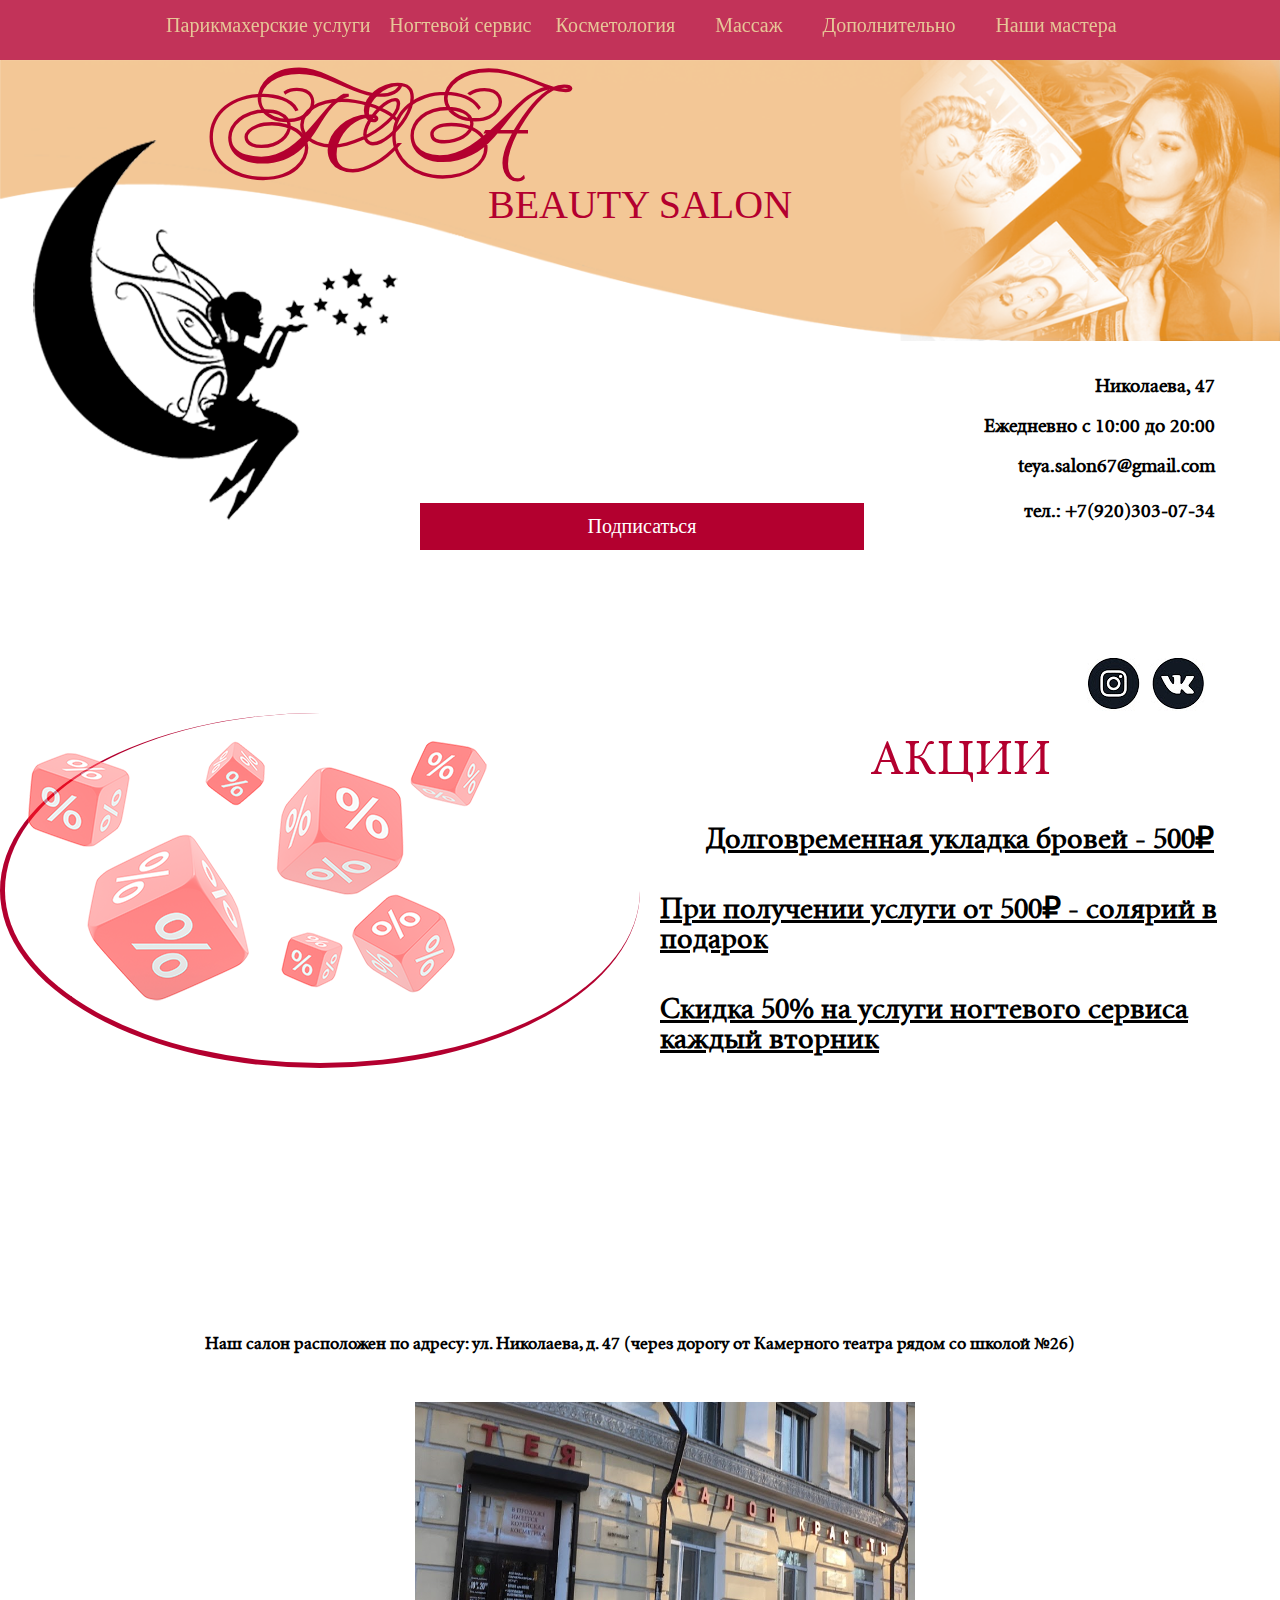
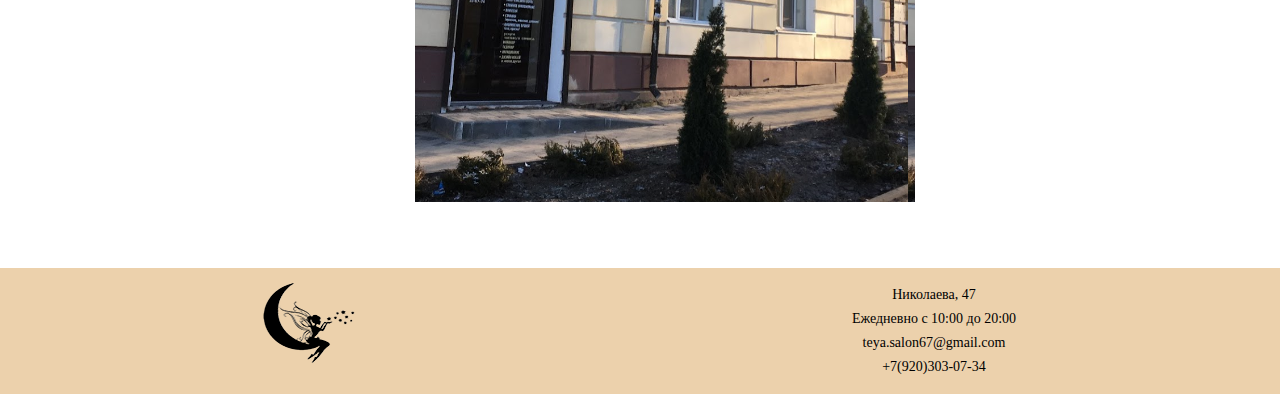
<file: index.html>
<!DOCTYPE html>
<html lang="en">

<head>
	<meta charset="UTF-8">
	<meta http-equiv="X-UA-Compatible" content="IE=edge">
	<meta name="viewport" content="width=device-width">
	<link rel="stylesheet" href="css/style.css">
	<title>Tea</title>
</head>

<body>

	<div class="wrapper"><!--wrapper-->
		
		<header class="header"><!--header-->
			<div class="background-top"><!--background-top-->
			</div><!--background-top-->
			<div class="container"><!--container-->

				<div class="logo">
					<img src="img/unnamed1.png" alt="">
				</div>
				<div class="title">
					<div class="title-top">TEA</div>
					<div class="title-bottom">BEAUTY SALON</div>
				</div>

				<div class="contacts">
					<div class="button-submit">
						<button type="submit" value="Подписаться" onclick="document.getElementById('overlay').style.display='block';">
							<a href="#popup" class="button-submit-a" >Подписаться</a></button>
						</div>
					<div class="contacts__right">
						<div class="addres">Николаева, 47</div>
						<div class="timework">Ежедневно с 10:00 до 20:00</div>
						<div class="email">teya.salon67@gmail.com</div>
						<div class="tel">тел.: +7(920)303-07-34</div>
					</div>
					
				</div>
				<div class="socialnet">
					<a href="https://instagram.com/teia_sl/" class="instagram" target="_blank"> </a>
					<a href="https://vk.com/id633088269" class="vk" target="_blank"></a>
				</div>				
				
				<div class="header__body">
					<div class="header__burger">
						<span></span>
					</div>
					<nav class="header__menu">
						<ul class="header__list">
							<li><a href="hair.html" class="header__link">Парикмахерские услуги</a></li>
							<li><a href="nail.html" class="header__link">Ногтевой сервис</a></li>
							<li><a href="cosm.html" class="header__link">Косметология</a></li>
							<li><a href="massage.html" class="header__link">Массаж</a></li>
							<li><a href="optional.html" class="header__link">Дополнительно</a></li>
							<li><a href="masters.html" class="header__link">Наши мастера</a></li>
						</ul>
					</nav>
				</div>
				
			</div><!--container-->
		</header><!--header-->


		<div class="page"><!--page-->


			<div class="sales"><!--sales-->
				<div class="sales__img">
					<img src="img/skidki2.png" alt="">
				</div>

				<div class="sales-item">
					<div class="sales-title">АКЦИИ</div>
					<div class="sales-txt">
						<div class="sales-txt1 txt">Долговременная укладка бровей - 500₽</div>
						<div class="sales-txt2 txt">При получении услуги от 500₽ - солярий в подарок</div>
						<div class="sales-txt3 txt">Скидка 50% на услуги ногтевого сервиса каждый вторник</div>
					</div>
				</div>

			</div><!--sales-->
		

			<div class="map" style="width:100%;height:400px;">
				<div class="map__txt">
					Наш салон расположен по адресу: ул. Николаева, д. 47 (через дорогу от Камерного театра рядом со школой №26)
				</div>
				<div class="map__cont">
						<div class="map__area">
							<script type="text/javascript" charset="utf-8" async
								src="https://api-maps.yandex.ru/services/constructor/1.0/js/?um=constructor%3A6f7c75beeef3869db3081c48c68f6b373a3bee4c9705efe403d50d2b0a464a08&amp;width=500&amp;height=400&amp;lang=ru_RU&amp;scroll=true">
							</script>
						</div>
						
						<div class="map__img">

						</div>
				</div>
			</div>
		</div><!--page-->
	</div><!--wrapper-->
		<!--кнопка вверх-->

		<div class="nav-metka"></div>
		<script src="https://code.jquery.com/jquery-3.5.1.min.js"></script>
		<script src="js/slick.min.js"></script>
		<script src="js/script.js"></script>
		<script src="js/button-top.js"></script>
		<script src="js/menuBurger.js"></script>
		
	<div id="overlay">
		<div id="popup" class="popup">
			<a href="##" class="popup__area" onclick="document.getElementById('overlay').style.display='none';"></a>
			<div class="popup__body">
				<div class="popup__content">
					<a href="##" class="popup__close" onclick="document.getElementById('overlay').style.display='none';">x</a>
					<div class="subscribe"><!--форма захвата-->
						<div class="subscribe__left">
							<div class="subscribe__text">Вступайте в наш клуб, <br>чтобы получать дополнительные бонусы</div>
							<input type="text" placeholder="Ваше имя" name="name" required>
							<input type="tel" placeholder="Ваш телефон" name="tel" required>
							<button type="submit" value="Подписаться">Подписаться</button>
						</div>
						<div class="subscribe__right">
							<div class="bottom__ordercall"> </div>
						</div>
					</div><!--форма захвата-->
				</div>
			</div>
		</div>
	</div>	


<script type="text/javascript">
	var delay_popup = 1000;
	setTimeout("document.getElementById('overlay').style.display='block'", delay_popup);
</script>

</body>

<footer>
	<div class="container">
		<div class="foot">
			<div class="logo-foot">
				<img src="img/unnamed-footer.png" alt="">
			</div>
			<div class="cont-foot">
				<div class="addres-foot">Николаева, 47</div>
				<div class="timework-foot">Ежедневно с 10:00 до 20:00</div>
				<div class="email-foot">teya.salon67@gmail.com</div>
				<div class="tel-foot">+7(920)303-07-34</div>
			</div>
		</div>
	</div>
</footer>

</html>
</file>
<file: css/style.css>
/*Обнуление*/
* {
	padding: 0;
	margin: 0;
	border: 0;
}
*,
*:before,
*:after {
	-moz-box-sizing: border-box;
	-webkit-box-sizing: border-box;
	box-sizing: border-box;
}
:focus,
:active {
	outline: none;
}
a:focus,
a:active {
	outline: none;
}

nav,
footer,
header,
aside {
	display: block;
}

html,
body {
	height: 100%;
	width: 100%;
	font-size: 100%;
	line-height: 1;
	font-size: 14px;
	-ms-text-size-adjust: 100%;
	-moz-text-size-adjust: 100%;
	-webkit-text-size-adjust: 100%;
}
input,
button,
textarea {
	font-family: inherit;
}

input::-ms-clear {
	display: none;
}
button {
	cursor: pointer;
}
button::-moz-focus-inner {
	padding: 0;
	border: 0;
}
a,
a:visited {
	text-decoration: none;
}
a:hover {
	text-decoration: none;
}
ul li {
	list-style: none;
}
img {
	vertical-align: top;
}

h1,
h2,
h3,
h4,
h5,
h6 {
	font-size: inherit;
	font-weight: 400;
}
/*--------------------*/
html {
	scroll-behavior: smooth;
}
body {
	width: 100%;
	height: 100%;
}

@font-face {
	font-family: Ballet;
	src: url("../fonts/Ballet/Ballet-Regular-VariableFont_opsz.ttf");
}
@font-face {
	font-family: Roboto_Mono;
	src: url("../fonts/18889.ttf");
}
.wrapper {
	display: flex;
	flex-direction: column;
	min-width: 100%;
	min-height: 100%;
	overflow: hidden;
	flex: 1 1 auto;
	
}
.background-top {
	display: inline-block;
	flex: 1;
	position: absolute;
	min-width: 100%;
	min-height: 100%;
	background-image: url(../img/wave-header2.png);
	background-size: 100%;
	background-repeat: no-repeat;
	z-index: -1;
}
@media (max-width: 769px) {
	.wrapper {
		padding-top: 10px;
		min-width: 767px;
		min-height: 100%;
	}
	.background-top {
		padding-top: 90px;
		min-width: 767px;
	}
	body {
		min-width: 767px;
	}
	body.lock {
		overflow: hidden;
	}

}

/*ограничивающий контейнер*/
.container {
	width: 100%;
	margin: 0px auto;
	padding: 0px 15px;
}

/*-------*/
.logo {
	position: absolute;
	margin-top: 80px;
}
.title {
	display: flex;
	flex-direction: column;
}
.title-top {
	color: #b3002f;
	font-size: 90px;
	margin-top: 35px;
	margin-left: 200px;
	font-family: Ballet;
	font-weight: bold;
}
.title-bottom {
	color: #b3002f;
	font-size: 40px;
	align-self: center;
}
/*контакты*/
.contacts {
	display: flex;
	justify-content: flex-end;
	margin: 150px 50px 100px auto;
}
.button-submit{
	margin-right: 10%;
	width: 37%;
	margin-top: 10%;
}
@media (max-width: 769px) {
	.button-submit{
		margin-right: 0%;
		margin-top: 20%;
	}
}
.contacts__right{
	display: flex;
	flex-direction: column;
	text-align: right;
}
.tel {
	margin-top: 25px;
	margin-left: 30px;
	font-size: 20px;
	font-weight: bold;
	font-family: Roboto_Mono;
}
.addres {
	font-size: 20px;
	font-weight: bold;
	font-family: Roboto_Mono;
}
.timework {
	margin-top: 20px;
	font-size: 20px;
	font-weight: bold;
	font-family: Roboto_Mono;
}
.email {
	font-size: 20px;
	font-weight: bold;
	margin-top: 20px;
	font-family: Roboto_Mono;
}
@media (max-width: 769px) {
	.contacts{
		margin-right: 10px ;
		margin-bottom: 40px;
	}
	.email, .timework, .addres,.tel  {
		font-size: 35px;
	}
}
/*--*/
/*блок соцсети*/
.socialnet {
	display: flex;
	justify-content: flex-end;
	margin-right: 50px;
}
.socialnet a {
	background-image: url(../img/sprite.jpg);
	background-repeat: no-repeat;
	height: 55px;
	width: 55px;
	display: inline-block;
	margin-right: 10px;
}
@media (max-width: 769px) {
	.socialnet a {
		margin-right: 60px;
		padding: 30px;
}
}
.socialnet a.vk {
	background-position: -121px -43px;
}
.socialnet a.instagram {
	background-position: -406px -43px;
}

/*-----*/
/*форма захвата*/

#overlay {
	position: fixed;
	top: 0;
	left: 0;
	display: none;
	width: 100%;
	height: 100%;
	background: rgba(0, 0, 0, 0.65);
	z-index: 999;
	-webkit-animation: fade .6s;
	-moz-animation: fade .6s;
	animation: fade .6s;
	overflow: auto;
}

.popup {
	position: fixed;
	width: 100%;
	height: 100%;
	background-color: #e7c697af;
	top: 0;
	left: 0;
	-webkit-animation: fade .6s;
    -moz-animation: fade .6s;
    animation: fade .6s;
	
}

.popup__area{
	position: absolute;
	width: 100%;
	height: 100%;
	top: 0;
	left: 0;
}

.popup__body {
	min-height: 100%;
	display: flex;
	align-items: center;
	justify-content: center;
	padding: 30px 10px;
}
.popup__content {
	background-color: #e7c697;
	border-radius: 30px;
	min-width: 800px;
	padding: 30px;
	position: relative;
}
.popup__close {
	position: absolute;
	right: 25px;
	top: 10px;
	font-size: 30px;
	font-family: Arial, Helvetica, sans-serif;
	font-weight: bold;
	color: #b3002f;
	padding: 5px;
}

.subscribe {
   display: flex;
	justify-content: center;
	margin: 50px auto;
	margin-bottom: 100px;
}
.subscribe__text{
	font-size: 20px;
	font-weight: bold;
}
.subscribe__left{
	display: flex;
	flex-direction: column;
	margin: 0px auto;
}
input[type=text], input[type=tel], button {
	width: 100%;
	padding: 12px;
	margin: 8px 0;
	display: inline-block;
	border: 1px solid #ccc;
	box-sizing: border-box;
}
button{
	background-color: #b3002f;
	color: white;
	border: none;
	font-size: 20px;
}
.button-submit-a{
	color: white;
	padding: 5px;
}
.button-submit-a .popup{
	display: block;
}
input[type=submit]:hover {
	opacity: 0.8;
}
@media (max-width: 769px) {
	.subscribe__text {
		font-size: 40px;
	}
	.subscribe {
		min-width: 100%;
		margin-top: 60px;
		margin-bottom: 100px;
	}
	input[type=text], input[type=tel], button {
		font-size: 40px;
		margin-top: 40px;
	}
}
/*-------*/
/*блок акции*/
.sales {
	display: grid;
	grid-template-columns: 1fr 1fr;
	width: 100%;
	position: relative;
	margin-bottom: 200px;
}
@media (max-width: 769px) {
	.sales {
		margin-top: 30px;
		margin-bottom: 300px;
	}
}
.sales-item {
	display: flex;
	flex-direction: column;
	width: 100%;
	z-index: -1;
}
.sales-title {
	text-align: center;
	font-family: Roboto_Mono;
	font-size: 50px;
	padding: 20px;
	color: #b3002f;
	position: relative;
}
.sales-txt {
	display: flex;
	justify-content: space-around;
	flex-wrap: wrap;
}
.txt {
	margin: 15px;
	padding: 5px;
	color: black;
	font-family: Roboto_Mono;
	font-size: 30px;
	font-weight: bold;
	text-decoration: underline;
}
.txt:last-child {
	margin-bottom: 0px;
	padding-bottom: 0px;
}
.sales__img {
	border-bottom: 5px solid #b3002f;
	border-left: 5px solid #b3002f;
	border-radius: 50%;
	z-index: -1;
}
@media (max-width: 769px) {
	.sales {
		display: flex;
		position: relative;
	}
	.sales__img {
		border: none;
	}
	.sales-item {
		position: absolute;
		z-index: -1;
		padding: 110px;
		border-bottom: 5px solid #b3002f;
		border-right: 5px solid #b3002f;
		border-radius: 50%;
	}
	.sales-title {
		font-size: 60px;
		font-weight: bold;
	}
	.txt {
		font-size: 40px;
		font-weight: bold;
	}
}
/*=======*/
/*услуги выпадающее меню*/
.header {
	padding-top: 60px;
}
.header__body {
	display: flex;
	justify-content: center;
	align-items: center;
	position: fixed;
	width: 100%;
	height: 60px;
	top: 0;
	left: 0;
	z-index: 2;
}
.header__body:before {
	content: "";
	position: absolute;
	top: 0;
	left: 0;
	width: 100%;
	height: 100%;
	background-color: #b3002fcc;
	z-index: 2;
}
.header__burger {
	display: none;
}
.header__menu {
	display: flex;
	color: #e7c697;
}
.header__list {
	width: 95%;
	display: flex;
	z-index: 4;
}
.header__list a {
	background-image: none;
	text-decoration: none;
	display: flex;
	align-items: center;
	height: 0;
	width: 100%;
	font-size: 20px;
	padding-left: 0px;
	margin: 0px 0px 0px 40px;
	color: #e7c697;
}

.header__list li {
	list-style: none;
}

@media (max-width: 769px) {
	.header__burger {
		display: block;
		position: relative;
		width: 50px;
		height: 40px;
	}
	.header__burger span {
		background-color: #e7c697;
		position: absolute;
		width: 100%;
		height: 4px;
		top: 18px;
		left: 0;
		transition: all 0.3s ease 0s;
		z-index: 10;
	}
	.header__burger:before,
	.header__burger:after {
		content: "";
		background-color: #e7c697;
		position: absolute;
		width: 100%;
		height: 4px;
		left: 0;
		z-index: 10;
		transition: all 0.3s ease 0s;
	}
	.header__burger:before {
		top: 0;
	}
	.header__burger:after {
		bottom: 0;
	}
	.header__burger.active span {
		transform: scale(0);
	}
	.header__burger.active:before {
		transform: rotate(45deg);
		top: 18px;
	}
	.header__burger.active:after {
		transform: rotate(-45deg);
		bottom: 18px;
	}
	.header__menu {
		position: fixed;
		top: -100%;
		left: 0;
		width: 100%;
		height: 100%;
		overflow: auto;
		background-color: #e7c697ef;
		transition: all 0.3s ease 0s;
		padding: 60px 10px 20px 10px;
		color: #b3002f;

	}
	.header__menu.active {
		top: 0;
	}
	.header__body {
		height: 70px;
	}
	.header__list {
		display: block;
	}
	.header__list li {
		margin: 40px 0px 80px 0px;
	}
	.header__list a {
		color: #b3002f;
		width: 100%;
		padding: 20px 10px 20px 10px;
		font-size: 40px;
		font-weight: bold;
	}
	.header__link {
		font-size: 24px;
		
	}
}

/*-----------*/
/*блок информации об услугах*/
.page {
	display: flex;
	flex-direction: column;
	width: 100%;
	height: 100%;
	margin: auto;
	flex: 1 1 auto;
	font-family: Roboto_Mono;
}
@media (max-width: 769px) {
	.page {
		height: 100%;
	}
}
.menu-page {
	display: flex;
	flex-direction: column;
	align-items: center;
	margin: 40px;
}
/*-----*/
/*заголовки услуг разных залов*/
h1 {
	max-width: 700px;
	align-self: center;
	font-size: 40px;
	margin-bottom: 10px;
	color: #b3002f;
	border-bottom: 2px solid #7fc7ff;
	padding: 10px;
}
@media (max-width: 769px) {
	h1 {
		font-size: 70px;
	}
}
h1:nth-child(1) {
	text-align: left;
}
/*-----*/
/*общие настройки блоков с ценами*/
.block {
	display: flex;
	flex-direction: column;
	max-width: 100%;
	min-width: 0;
	text-align: center;
	padding-bottom: 50px;
	margin-bottom: 100px;
	border-bottom: 2px solid #7fc7ff;
}
@media (max-width: 769px) {
	.block {
		padding-bottom: 100px;
	}
}
.block-inf {
	display: flex;
	flex-direction: row;
	position: relative;
	padding-bottom: 20px;
	border-bottom: 1px solid #b3002f;
}
.block-txt {
	margin-right: 40%;
}
.block-img {
	position: absolute;
	z-index: -1;
	border-radius: 50%;
}

.block:last-child {
	margin-bottom: 30px;
}
ul {
	margin-bottom: 10px;
	font-size: 30px;
}
li {
	font-size: 25px;
}
@media (max-width: 769px) {
	.block-txt {
		margin-right: 0px;
	}
	.hair__img .cosm__img {
		border: none;
	}
	ul {
		font-size: 55px;
	}
	li {
		font-size: 45px;
	}
}
/*-------*/
/*ножницы-фон в блоке парикмахерские услуги*/
.hair {
	display: flex;
	min-width: 0;
}
@media (max-width: 769px) {
	.hair .block-inf {
		border-right: 5px solid #7fc7ff;
		border-radius: 50%;
		border-bottom: 10px solid #7fc7ff;
	}
}
.hair__img {
	margin-left: 30%;
	transform: rotate(20deg);
	border-top: 10px solid #7fc7ff;
	border-right: 5px solid #7fc7ff;
	padding-top: 20px;
}
@media (max-width: 769px) {
	.hair__img {
		border: none;
		padding-top: 50px;
		margin-left: 0%;
	}
}
/*инфограф*/

.slider__hair {
	min-height: 0;
	min-width: 0;
	position: relative;
	padding: 0px 60px;
	margin-top: 50px;
}
.slider__hair .slick-arrow {
	position: absolute;
	top: 50%;
	margin: -40px 0px 0px 0px;
	font-size: 0;
	width: 40px;
	height: 70px;
	
}
@media (max-width: 769px) {
	.slider__hair .slick-arrow {
	width: 0px;
	height: 0px;
	margin: 1000px 1000px 0px 0px;
	}
}
.slider__hair .slick-prev.slick-arrow {
	left: 0;
	background: url("../img/left.png") 0 0 / 100% no-repeat;
}
.slider__hair .slick-next.slick-arrow {
	right: 0;
	background: url("../img/right.png") 0 0 / 100% no-repeat;
}


.slider__item__hair {
	text-align: center;
	max-height: 500px;
}
@media (max-width: 769px) {
	.slider__item__hair {
		min-height: 900px;
	}
}
.slick-list {
	overflow: hidden;
}

.slick-track {
	display: flex;
	align-items: flex-start;
}

/*фон в блоке ногтевой сервис*/
.nail {
	display: flex;
}
@media (max-width: 769px) {
	.nail .block-inf {
		border-bottom: 10px solid #b3002f;
		border-radius: 50%;
		border-right: 5px solid #b3002f;
		padding: 100px;
	}
}
.nail__img {
	transform: rotate(-20deg);
	margin-left: 60%;
	border-bottom: 10px solid #b3002f;
	border-left: 5px solid #b3002f;
	padding: 40px;
	border-radius: 50%;
	z-index: -1;
}
@media (max-width: 769px) {
	.nail__img {
		border: none;
	   margin-left: 10%;
	}
}
/*примеры работ маникюр*/
.slider__nail {
	min-height: 0;
	min-width: 0;
	position: relative;
	padding: 0px 60px;
	margin-top: 50px;
}
.slider__nail .slick-arrow {
	position: absolute;
	top: 50%;
	margin: -40px 0px 0px 0px;
	z-index: 10;
	font-size: 0;
	width: 40px;
	height: 70px;
}

.slider__nail .slick-prev.slick-arrow {
	left: 0;
	background: url("../img/left.png") 0 0 / 100% no-repeat;
}
.slider__nail .slick-next.slick-arrow {
	right: 0;
	background: url("../img/right.png") 0 0 / 100% no-repeat;
}
@media (max-width: 769px) {
	.slider__nail .slick-arrow {
	width: 0px;
	height: 0px;
	margin: 1000px 1000px 0px 0px;
	}
}
.slider__item__nail {
	text-align: center;
	max-height: 500px;
}
@media (max-width: 769px) {
	.slider__item__nail {
		min-height: 700px;
	}
}
@media (max-width: 769px) {
	.slider__item__nail img {
		min-height: 700px;
	}
}
/*-------*/

/*фон в блоке косметология*/
.cosm {
	display: flex;
	min-width: 0;
}
@media (max-width: 769px) {
	.cosm .block-inf {
		border-right: 5px solid #7fc7ff;
		border-radius: 50%;
		border-left: 10px solid #7fc7ff;
		padding: 100px;
		border-bottom: none;
	}
}
.cosm__img {
	margin-left: 50%;
	border-top: 10px solid #7fc7ff;
	border-right: 5px solid #7fc7ff;
	padding-top: 20px;
}
@media (max-width: 769px) {
	.cosm__img {
		display: none;
	}
}
/*примеры работ маникюр*/
.slider__cosm {
	min-height: 0;
	min-width: 0;
	position: relative;
	padding: 0px 60px;
	margin-top: 50px;
}
.slider__cosm .slick-arrow {
	position: absolute;
	top: 50%;
	margin: -40px 0px 0px 0px;
	z-index: 10;
	font-size: 0;
	width: 40px;
	height: 70px;
}

.slider__cosm .slick-prev.slick-arrow {
	left: 0;
	background: url("../img/left.png") 0 0 / 100% no-repeat;
}
.slider__cosm .slick-next.slick-arrow {
	right: 0;
	background: url("../img/right.png") 0 0 / 100% no-repeat;
}
@media (max-width: 769px) {
	.slider__cosm .slick-arrow {
	width: 0px;
	height: 0px;
	margin: 1000px 1000px 0px 0px;
	}
}
.slider__item__cosm {
	text-align: center;
	max-height: 500px;
}
@media (max-width: 769px) {
	.slider__item__cosm {
		min-height: 900px;
	}
}
@media (max-width: 769px) {
	.slider__item__cosm img {
		min-height: 900px;
	}
}

/*фон в блоке массаж*/
.massage {
	display: flex;
	min-width: 0;
}
@media (max-width: 769px) {
	.massage .block-inf {
		border-right: 5px solid #7fc7ff;
		border-radius: 50%;
		border-bottom: 10px solid #7fc7ff;
	}
}
.mass__img {
	margin-left: 40%;
	border-top: 10px solid #7fc7ff;
	border-bottom: 5px solid #7fc7ff;
	padding-top: 20px;
}
@media (max-width: 769px) {
	.mass__img {
		border: none;
		padding-top: 300px;
		margin-left: -100px;
	}
}
/*примеры работ массаж*/
.slider__mass {
	min-height: 0;
	min-width: 0;
	position: relative;
	padding: 0px 60px;
	margin-top: 50px;
}
.slider__mass .slick-arrow {
	position: absolute;
	top: 50%;
	margin: -40px 0px 0px 0px;
	z-index: 10;
	font-size: 0;
	width: 40px;
	height: 70px;
}

.slider__mass .slick-prev.slick-arrow {
	left: 0;
	background: url("../img/left.png") 0 0 / 100% no-repeat;
}
.slider__mass .slick-next.slick-arrow {
	right: 0;
	background: url("../img/right.png") 0 0 / 100% no-repeat;
}
@media (max-width: 769px) {
	.slider__mass .slick-arrow {
	width: 0px;
	height: 0px;
	margin: 1000px 1000px 0px 0px;
	}
}
.slider__item__mass {
	text-align: center;
	max-height: 500px;
}
@media (max-width: 769px) {
	.slider__item__mass {
		min-height: 900px;
	}
}
@media (max-width: 769px) {
	.slider__item__mass img {
		min-height: 900px;
	}
}
/*-------*/

/*раздел дополнительно*/
.optional__cont {
	display: flex;
	flex-direction: column;
}
h2 {
	max-width: 700px;
	align-self: center;
	font-size: 35px;
	margin-top: 40px;
	margin-bottom: 20px;
	color: #b3002f;
	border-bottom: 2px solid #7fc7ff;
	padding: 10px;
}
.optional__cont__item {
	display: flex;
	flex-direction: column;
}
.optional__cont__cont {
	display: flex;
	flex-direction: row;
	justify-content: space-around;
}
@media (max-width: 769px) {
	h2 {
		font-size: 60px;
	}
	.optional__cont__cont {
		display: flex;
		flex-direction: column;
	}
	.optional__img{
		margin: 3px auto;
	}
}
.optional__img{
	width: 375px;
	height: 500px;
}
.optional__txt {
	max-width: 50%;
	font-family: Roboto_Mono;
	font-size: 20px;
	padding: 2%;
	align-self: center;
}
@media (max-width: 769px) {
	.optional__txt {
		font-size: 50px;
		max-width: 90%;
		align-self: center;
	}
}

/*-------*/
/*мастера*/
.masters {
	display: flex;
	flex-direction: column;
	max-width: 100%;
}
.masters-all {
	display: grid;
	margin-top: 50px;
	grid-template-columns: 1fr 1fr;
	row-gap: 80px;
	column-gap: 200px;
}

.box-master {
	display: flex;
	flex-direction: column;
	justify-content: space-between;
}
.box-master:last-child {
	margin-bottom: 0px;
	grid-template-columns: 1fr;
}
.masters-txt {
	text-align: center;
	color: #b3002f;
	font-size: 20px;
	margin-bottom: 20px;
}
.masters-img {
	width: 330px;
	height: 250px;
	background-repeat: no-repeat;
	background-size: cover;
	background-position: center;
}
.maria-img {
	background-image: url(../img/masha.jpg);
}

.ekaterina-img {
	background-image: url(../img/katia.jpg);
}
.elena-img {
	background-image: url(../img/elena.jpg);
}
.elena-img:hover{
	background-image: url(../img/Penguins.jpg);
}
.natalia-img {
	background-image: url(../img/natalia.jpg);
}

.anastasia-img {
	background-image: url(../img/nastya.jpg);
}

.evgenia-img {
	background-image: url(../img/jane.jpg);
}

.andrey-img {
	background-image: url(../img/andrey.jpg);
}
@media (max-width: 769px) {
	.masters-all {
		display: flex;
		flex-direction: column;
	}
	.masters-img {
		width: 530px;
		height: 450px;
		margin: 0 auto;
	}
	.masters-txt {
		font-size: 50px;
	}
}

.map {
	display: flex;
	flex-direction: column;
	justify-content: center;
	margin: 100px auto;
}
.map__txt{
	text-align: center;
	margin-bottom: 50px;
	font-size: 18px;
	font-weight: bold;
}
.map__cont {
	display: flex;
	justify-content: center;
}

.map__img{
	background-image: url(../img/map.png);
	width: 500px;
	height: 400px;
	margin-left: 50px;
}
@media (max-width: 769px) {
	.map {
		margin-top: 200px;
		margin-bottom: 200px;
		flex-direction: column;
		align-items: center;
	}
	.map__txt{
		font-size: 40px;
		margin: 40px ;
	}
	.map__img {
		display: none;

	}
}
/*кнопка вверх*/
.nav-metka {
	position: fixed;
	right: 25px;
	bottom: 3px;
	height: 100px;
	width: 100px;
	background-image: url(../img/top2.png);
	background-repeat: no-repeat;
	background-position: center;
	z-index: 3;
	display: none;
}

.hidden {
	display: none;
}
.shown {
	display: flex;
}
/*подвал*/
footer {
	width: 100%;
	min-height: auto;
	background-color: #e7c697cc;
}
.foot {
	display: flex;
	justify-content: space-around;
	padding-top: 15px;
	padding-bottom: 15px;
}

.cont-foot {
	display: flex;
	flex-direction: column;
}
.tel-foot,
.addres-foot,
.timework-foot,
.email-foot {
	align-self: center;
	margin: 5px;
}
</file>
